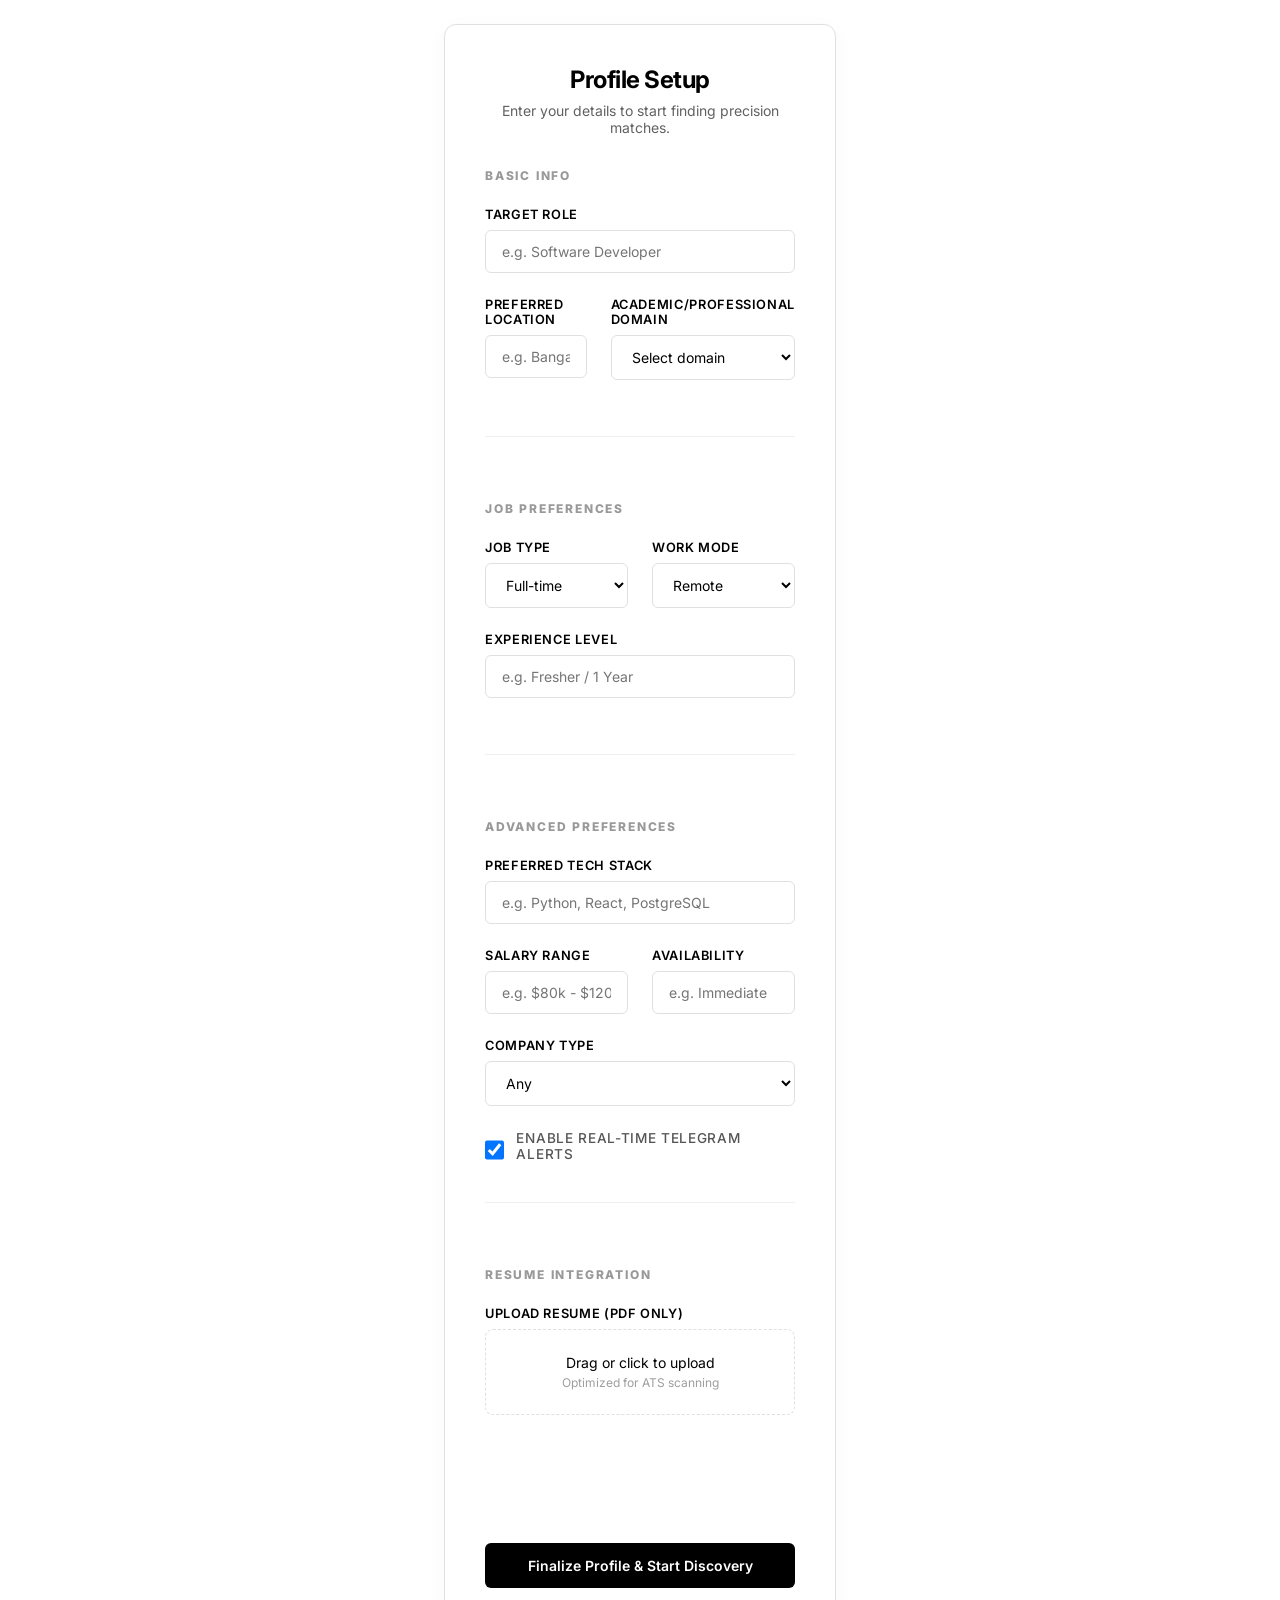
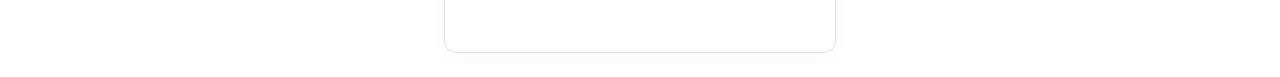
<file: index.html>
<!DOCTYPE html>
<html lang="en">
<head>
    <meta charset="UTF-8">
    <meta name="viewport" content="width=device-width, initial-scale=1.0">
    <title>Onboarding | Career Assistant</title>
    <link rel="stylesheet" href="/assets/style.css">
    <link href="https://fonts.googleapis.com/css2?family=Inter:wght@400;500;600;700&display=swap" rel="stylesheet">
</head>
<body>
    <div class="main-wrapper">
        <div class="onboarding-card">
            <header class="header">
                <h1>Profile Setup</h1>
                <p>Enter your details to start finding precision matches.</p>
            </header>

            <form id="onboardingForm" class="form">
                <!-- Section 1: Basic Info -->
                <div class="form-section">
                    <h2 class="section-title">Basic Info</h2>
                    <div class="field">
                        <label for="role">Target Role</label>
                        <input type="text" id="role" name="role" placeholder="e.g. Software Developer" required>
                    </div>
                    <div class="grid-2">
                        <div class="field">
                            <label for="location">Preferred Location</label>
                            <input type="text" id="location" name="location" placeholder="e.g. Bangalore" required>
                        </div>
                        <div class="field">
                            <label for="domain">Academic/Professional Domain</label>
                            <select id="domain" name="domain" required>
                                <option value="" disabled selected>Select domain</option>
                                <option value="IT">IT</option>
                                <option value="Core">Core</option>
                                <option value="Finance">Finance</option>
                                <option value="Other">Other</option>
                            </select>
                        </div>
                    </div>
                </div>

                <!-- Section 2: Job Preferences -->
                <div class="form-section">
                    <h2 class="section-title">Job Preferences</h2>
                    <div class="grid-2">
                        <div class="field">
                            <label for="job_type">Job Type</label>
                            <select id="job_type" name="job_type">
                                <option value="Full-time">Full-time</option>
                                <option value="Internship">Internship</option>
                                <option value="Contract">Contract</option>
                            </select>
                        </div>
                        <div class="field">
                            <label for="work_mode">Work Mode</label>
                            <select id="work_mode" name="work_mode">
                                <option value="Remote">Remote</option>
                                <option value="On-site">On-site</option>
                                <option value="Hybrid">Hybrid</option>
                            </select>
                        </div>
                    </div>
                    <div class="field">
                        <label for="experience">Experience Level</label>
                        <input type="text" id="experience" name="experience" placeholder="e.g. Fresher / 1 Year">
                    </div>
                </div>

                <!-- Section 3: Advanced Preferences -->
                <div class="form-section">
                    <h2 class="section-title">Advanced Preferences</h2>
                    <div class="field">
                        <label for="preferred_tech">Preferred Tech Stack</label>
                        <input type="text" id="preferred_tech" name="preferred_tech" placeholder="e.g. Python, React, PostgreSQL">
                    </div>
                    <div class="grid-2">
                        <div class="field">
                            <label for="salary_range">Salary Range</label>
                            <input type="text" id="salary_range" name="salary_range" placeholder="e.g. $80k - $120k">
                        </div>
                        <div class="field">
                            <label for="availability">Availability</label>
                            <input type="text" id="availability" name="availability" placeholder="e.g. Immediate">
                        </div>
                    </div>
                    <div class="field">
                        <label for="company_type">Company Type</label>
                        <select id="company_type" name="company_type">
                            <option value="Any">Any</option>
                            <option value="Startup">Startup</option>
                            <option value="MNC">MNC</option>
                            <option value="Unicorn">Unicorn</option>
                        </select>
                    </div>
                    <div class="checkbox-field">
                        <input type="checkbox" id="notifications" name="notifications" checked>
                        <label for="notifications" class="inline-label">Enable real-time Telegram alerts</label>
                    </div>
                </div>

                <!-- Resume -->
                <div class="form-section">
                    <h2 class="section-title">Resume Integration</h2>
                    <div class="field">
                        <label for="resume">Upload Resume (PDF only)</label>
                        <div class="upload-area" id="uploadArea">
                            <input type="file" id="resume" name="resume" accept="application/pdf" required>
                            <div class="upload-placeholder">
                                <span id="uploadText">Drag or click to upload</span>
                                <span id="fileInfo" class="file-info">Optimized for ATS scanning</span>
                            </div>
                        </div>
                    </div>
                </div>

                <button type="submit" id="submitBtn" class="primary-btn">Finalize Profile & Start Discovery</button>
            </form>

            <div id="status" class="status"></div>
        </div>
    </div>
    <script>
        window.CONFIG = { API_KEY: "{{API_KEY}}" };
    </script>
    <script src="/assets/script.js?v=1.0.1"></script>
</body>
</html>
</file>
<file: assets/style.css>
:root {
    --black: #000000;
    --white: #ffffff;
    --grey-100: #f5f5f5;
    --grey-200: #eeeeee;
    --grey-300: #e0e0e0;
    --grey-500: #9e9e9e;
    --grey-700: #616161;
}

* {
    margin: 0;
    padding: 0;
    box-sizing: border-box;
    font-family: 'Inter', sans-serif;
}

body {
    background-color: var(--white);
    color: var(--black);
    display: flex;
    justify-content: center;
    align-items: center;
    min-height: 100vh;
}

.main-wrapper {
    width: 100%;
    max-width: 440px;
    padding: 24px;
}

.onboarding-card {
    background-color: var(--white);
    padding: 40px;
    border: 1px solid var(--grey-300);
    border-radius: 12px;
    box-shadow: 0 4px 20px rgba(0, 0, 0, 0.03);
}

.header {
    margin-bottom: 32px;
    text-align: center;
}

.header h1 {
    font-size: 24px;
    font-weight: 700;
    letter-spacing: -0.5px;
    margin-bottom: 8px;
}

.header p {
    color: var(--grey-700);
    font-size: 14px;
}

.form {
    display: flex;
    flex-direction: column;
    gap: 24px;
}

/* Form Sections */
.form-section {
    margin-bottom: 2.5rem;
    padding-bottom: 2rem;
    border-bottom: 1px solid #f0f0f0;
}
.form-section:last-of-type {
    border-bottom: none;
}
.section-title {
    font-size: 0.75rem;
    font-weight: 800;
    text-transform: uppercase;
    letter-spacing: 0.15em;
    color: #999;
    margin-bottom: 1.5rem;
    display: block;
}
.grid-2 {
    display: grid;
    grid-template-columns: 1fr 1fr;
    gap: 1.5rem;
}

/* Checkbox styling */
.checkbox-field {
    display: flex;
    align-items: center;
    gap: 0.75rem;
    margin-top: 1rem;
}
.checkbox-field input[type="checkbox"] {
    width: 1.25rem;
    height: 1.25rem;
    border: 2px solid #000;
    cursor: pointer;
}
.inline-label {
    font-size: 0.85rem;
    font-weight: 500;
    color: #555;
}

.field {
    margin-bottom: 1.5rem;
}
label {
    display: block;
    font-size: 0.8rem;
    font-weight: 600;
    margin-bottom: 0.5rem;
    color: #000;
    text-transform: uppercase;
    letter-spacing: 0.05em;
}

input[type="text"],
select {
    width: 100%;
    padding: 12px 16px;
    font-size: 14px;
    border: 1px solid var(--grey-300);
    border-radius: 6px;
    outline: none;
    transition: border-color 0.2s;
    background-color: var(--white);
}

input[type="text"]:focus,
select:focus {
    border-color: var(--black);
}

.upload-area {
    position: relative;
    border: 1.5px dashed var(--grey-300);
    border-radius: 8px;
    padding: 24px;
    text-align: center;
    cursor: pointer;
    transition: background-color 0.2s, border-color 0.2s;
}

.upload-area:hover {
    background-color: var(--grey-100);
    border-color: var(--grey-500);
}

.upload-area input[type="file"] {
    position: absolute;
    inset: 0;
    opacity: 0;
    cursor: pointer;
}

.upload-placeholder span {
    display: block;
    font-size: 14px;
}

.file-info {
    margin-top: 4px;
    font-size: 12px !important;
    color: var(--grey-500);
}

.primary-btn {
    background-color: var(--black);
    color: var(--white);
    border: none;
    border-radius: 6px;
    padding: 14px;
    font-size: 14px;
    font-weight: 600;
    cursor: pointer;
    transition: background-color 0.2s;
    margin-top: 8px;
}

.primary-btn:hover {
    background-color: var(--grey-700);
}

.primary-btn:disabled {
    background-color: var(--grey-300);
    cursor: not-allowed;
}

.status {
    margin-top: 24px;
    text-align: center;
    font-size: 14px;
    font-weight: 500;
}

.status.success {
    color: var(--black);
}

.status.error {
    color: var(--black);
    text-decoration: underline;
}

/* --- RESPONSIVE POLISH (Requirement 5) --- */
@media (max-width: 600px) {
    .main-wrapper {
        padding: 16px;
    }
    .onboarding-card {
        padding: 24px;
    }
    .grid-2 {
        grid-template-columns: 1fr;
    }
    input[type="text"], select, .primary-btn {
        padding: 14px 12px;
        font-size: 16px; /* Prevents iOS zoom input */
    }
}

/* Dashboard Specific Responsive Helpers (Injected into Tailwind) */
@media (max-width: 768px) {
    .dashboard-header {
        flex-direction: column;
        align-items: flex-start !important;
        gap: 2rem;
    }
}
</file>
